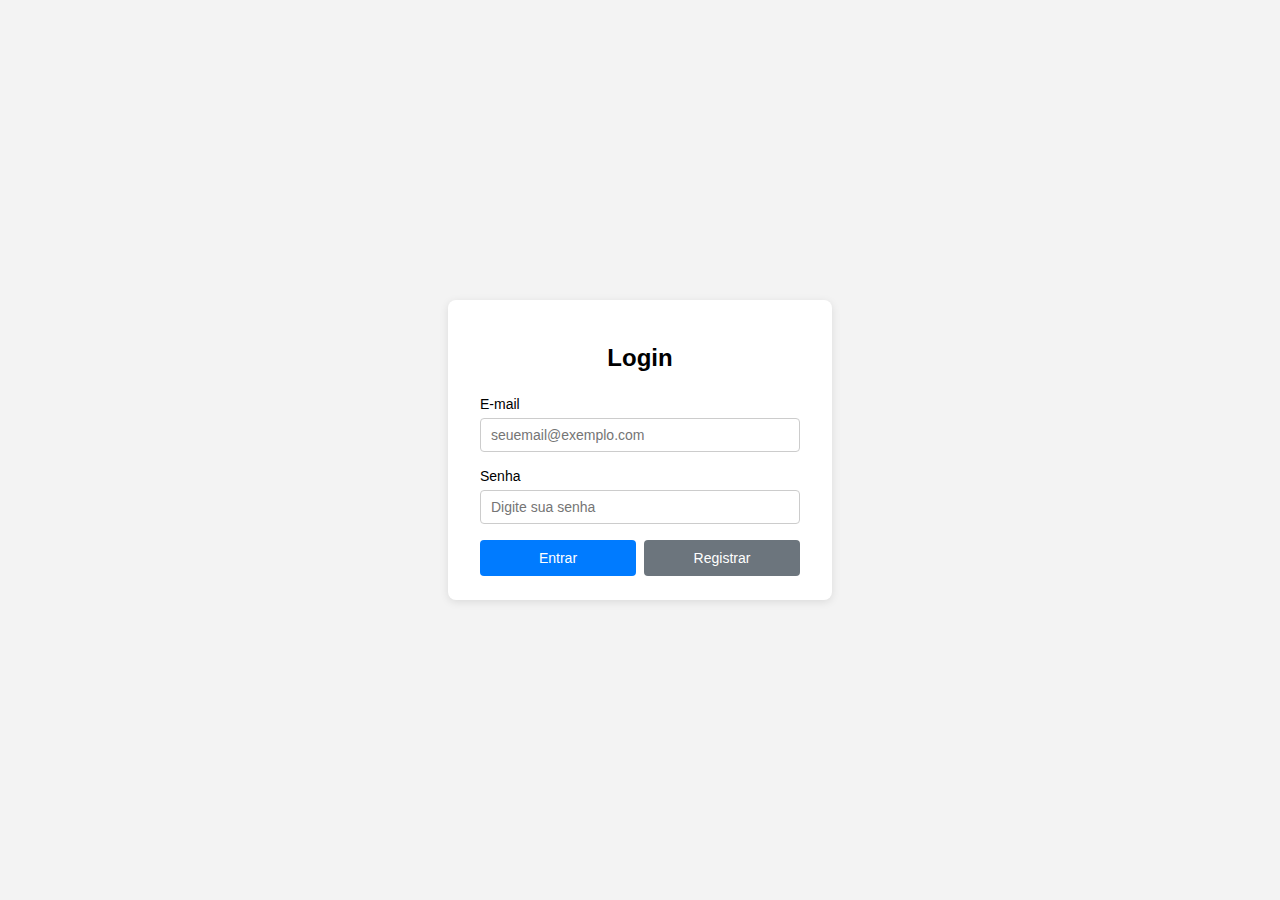
<file: src/index.html>
<!DOCTYPE html>
<html lang="pt-BR">
<head>
  <meta charset="UTF-8" />
  <title>Tela de Login</title>
  <style>
    body {
      font-family: Arial, sans-serif;
      background: #f3f3f3;
      display: flex;
      justify-content: center;
      align-items: center;
      height: 100vh;
      margin: 0;
    }

    .login-container {
      background: #ffffff;
      padding: 24px 32px;
      border-radius: 8px;
      box-shadow: 0 2px 8px rgba(0,0,0,0.1);
      width: 320px;
    }

    .login-container h2 {
      text-align: center;
      margin-bottom: 24px;
    }

    .form-group {
      margin-bottom: 16px;
    }

    label {
      display: block;
      margin-bottom: 6px;
      font-size: 14px;
    }

    input[type="email"],
    input[type="password"] {
      width: 100%;
      padding: 8px 10px;
      border-radius: 4px;
      border: 1px solid #ccc;
      font-size: 14px;
      box-sizing: border-box;
    }

    .buttons {
      display: flex;
      justify-content: space-between;
      gap: 8px;
      margin-top: 16px;
    }

    button {
      flex: 1;
      padding: 10px;
      border: none;
      border-radius: 4px;
      cursor: pointer;
      font-size: 14px;
    }

    .btn-login {
      background-color: #007bff;
      color: #fff;
    }

    .btn-register {
      background-color: #6c757d;
      color: #fff;
    }

    button:hover {
      opacity: 0.9;
    }
  </style>
</head>
<body>

  <div class="login-container">
    <h2>Login</h2>
    <form action="/login" method="post">
      <div class="form-group">
        <label for="email">E-mail</label>
        <input
          type="email"
          id="email"
          name="email"
          placeholder="seuemail@exemplo.com"
          required
        />
      </div>

      <div class="form-group">
        <label for="senha">Senha</label>
        <input
          type="password"
          id="senha"
          name="senha"
          placeholder="Digite sua senha"
          required
        />
      </div>

      <div class="buttons">
        <button type="submit" class="btn-login">Entrar</button>
        <button type="button" class="btn-register" onclick="window.location.href='/register'">
          Registrar
        </button>
      </div>
    </form>
  </div>

</body>
</html>
</file>
